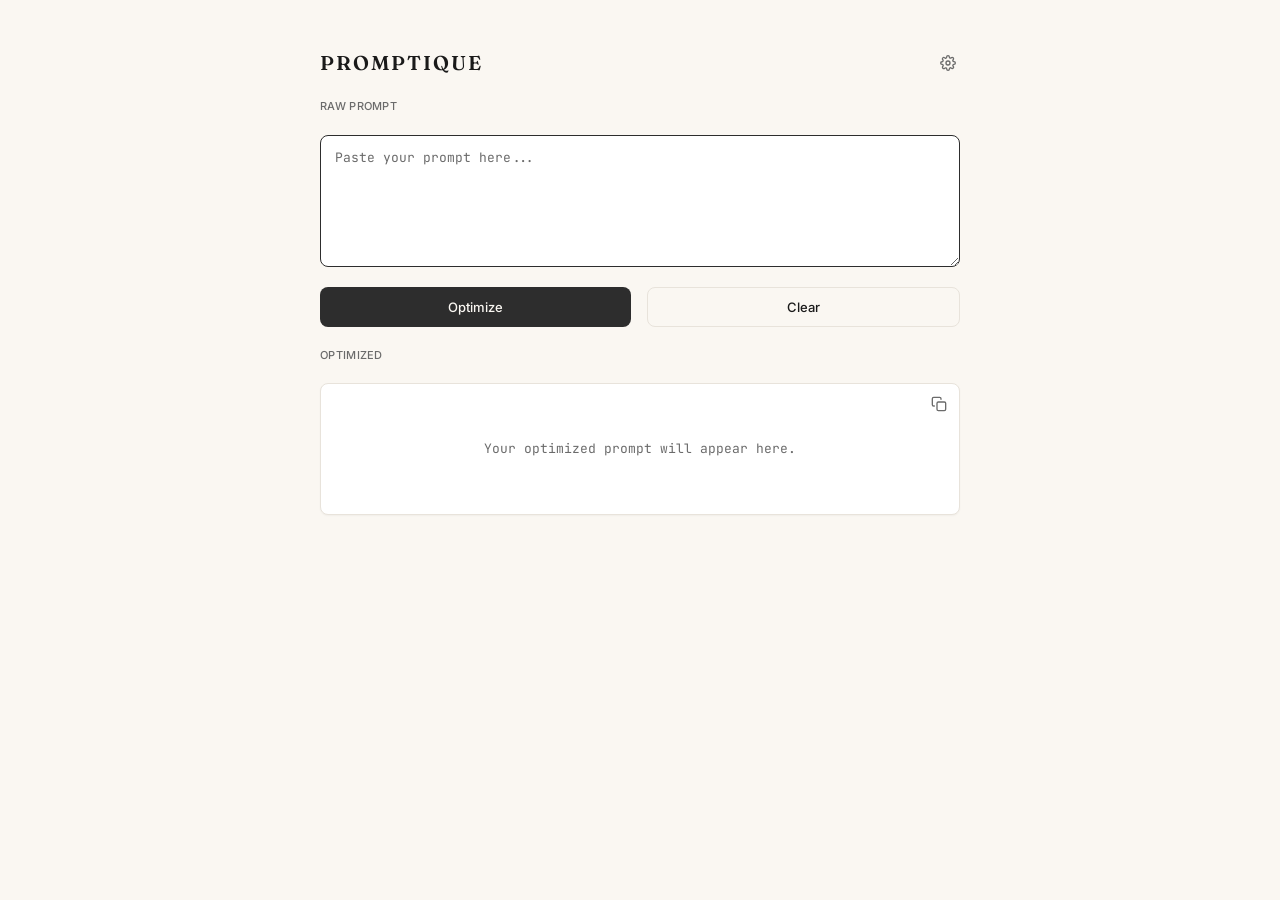
<file: pwa/index.html>
<!doctype html>
<html lang="en">
  <head>
    <meta charset="UTF-8" />
    <meta name="viewport" content="width=device-width, initial-scale=1" />
    <meta name="theme-color" content="#2D2D2D" />
    <title>Promptique</title>
    <link rel="manifest" href="manifest.webmanifest" />
    <link
      rel="icon"
      type="image/png"
      sizes="32x32"
      href="icons/favicon-32.png"
    />
    <link rel="apple-touch-icon" href="icons/icon-192.png" />
    <link rel="preconnect" href="https://fonts.googleapis.com" />
    <link rel="preconnect" href="https://fonts.gstatic.com" crossorigin />
    <link
      href="https://fonts.googleapis.com/css2?family=Fraunces:opsz,wght@9..144,500;9..144,600;9..144,700&family=Inter:wght@400;500;600&family=JetBrains+Mono:wght@400;500&display=swap"
      rel="stylesheet"
    />
    <link rel="stylesheet" href="styles.css" />
    <style>
      body {
        padding: 48px 24px;
      }
      .app {
        max-width: 640px;
        margin: 0 auto;
        padding: 0;
        gap: 20px;
      }
      .result {
        min-height: 132px;
        max-height: 360px;
      }
      @media (max-width: 640px) {
        body {
          padding: 24px 16px;
        }
      }
    </style>
  </head>
  <body>
    <main class="app">
      <div class="header">
        <h1>Promptique</h1>
        <div class="header-meta">
          <span class="key-pill" data-key-pill hidden>Using your key</span>
          <button
            id="settingsBtn"
            class="icon-btn"
            aria-label="Settings"
            title="Settings"
          >
            <svg
              viewBox="0 0 24 24"
              fill="none"
              stroke="currentColor"
              stroke-width="2"
              stroke-linecap="round"
              stroke-linejoin="round"
            >
              <circle cx="12" cy="12" r="3"></circle>
              <path
                d="M19.4 15a1.65 1.65 0 0 0 .33 1.82l.06.06a2 2 0 1 1-2.83 2.83l-.06-.06a1.65 1.65 0 0 0-1.82-.33 1.65 1.65 0 0 0-1 1.51V21a2 2 0 1 1-4 0v-.09A1.65 1.65 0 0 0 9 19.4a1.65 1.65 0 0 0-1.82.33l-.06.06a2 2 0 1 1-2.83-2.83l.06-.06a1.65 1.65 0 0 0 .33-1.82 1.65 1.65 0 0 0-1.51-1H3a2 2 0 1 1 0-4h.09A1.65 1.65 0 0 0 4.6 9a1.65 1.65 0 0 0-.33-1.82l-.06-.06a2 2 0 1 1 2.83-2.83l.06.06a1.65 1.65 0 0 0 1.82.33H9a1.65 1.65 0 0 0 1-1.51V3a2 2 0 1 1 4 0v.09a1.65 1.65 0 0 0 1 1.51 1.65 1.65 0 0 0 1.82-.33l.06-.06a2 2 0 1 1 2.83 2.83l-.06.06a1.65 1.65 0 0 0-.33 1.82V9a1.65 1.65 0 0 0 1.51 1H21a2 2 0 1 1 0 4h-.09a1.65 1.65 0 0 0-1.51 1z"
              ></path>
            </svg>
          </button>
        </div>
      </div>

      <label class="label" for="userPrompt">Raw prompt</label>
      <textarea
        id="userPrompt"
        class="textarea"
        placeholder="Paste your prompt here..."
        spellcheck="false"
        autofocus
      ></textarea>

      <div class="btn-row">
        <button id="optimizeBtn" class="btn">Optimize</button>
        <button id="clearBtn" class="btn btn-secondary" hidden>Clear</button>
      </div>

      <div id="errorBanner" class="error-banner" role="alert"></div>

      <label class="label">Optimized</label>
      <div id="result" class="result is-empty" aria-live="polite">
        <div class="result-scroll">
          <span id="resultText">Your optimized prompt will appear here.</span>
        </div>
        <button
          id="copyBtn"
          class="icon-btn copy-btn"
          aria-label="Copy to clipboard"
          title="Copy"
          hidden
        >
          <svg
            viewBox="0 0 24 24"
            fill="none"
            stroke="currentColor"
            stroke-width="2"
            stroke-linecap="round"
            stroke-linejoin="round"
          >
            <rect x="9" y="9" width="13" height="13" rx="2" ry="2" />
            <path d="M5 15H4a2 2 0 0 1-2-2V4a2 2 0 0 1 2-2h9a2 2 0 0 1 2 2v1" />
          </svg>
        </button>
        <span id="copiedFlash" class="copied-flash">Copied</span>
      </div>
    </main>

    <script type="module" src="app.js"></script>
  </body>
</html>
</file>
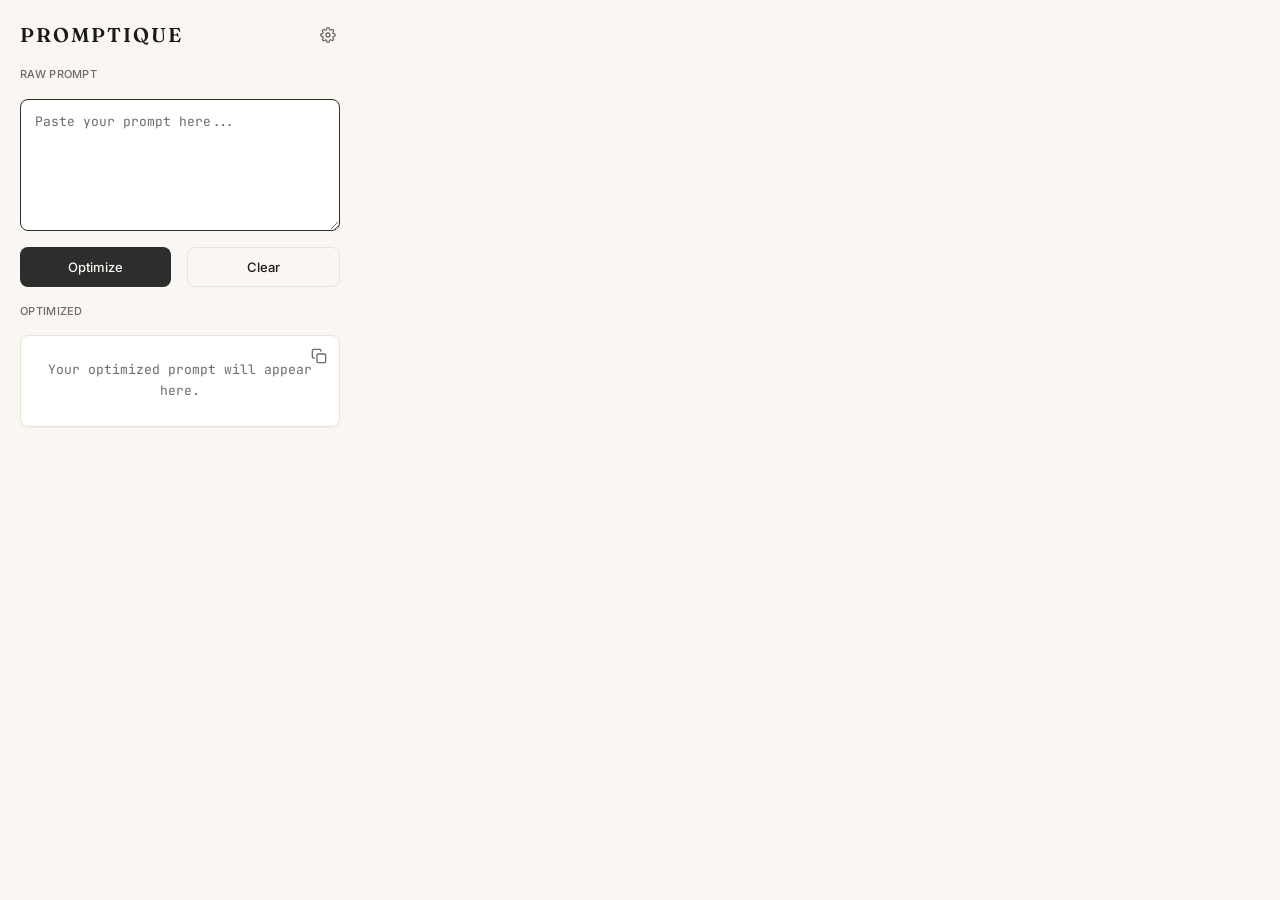
<file: extension/popup.html>
<!doctype html>
<html lang="en">
  <head>
    <meta charset="UTF-8" />
    <title>Promptique</title>
    <link rel="preconnect" href="https://fonts.googleapis.com" />
    <link rel="preconnect" href="https://fonts.gstatic.com" crossorigin />
    <link
      href="https://fonts.googleapis.com/css2?family=Fraunces:opsz,wght@9..144,500;9..144,600;9..144,700&family=Inter:wght@400;500;600&family=JetBrains+Mono:wght@400;500&display=swap"
      rel="stylesheet"
    />
    <link rel="stylesheet" href="styles.css" />
    <style>
      html,
      body {
        width: 360px;
        height: 520px;
        border-radius: 16px;
        overflow: hidden;
      }
      .app {
        height: 100%;
        border-radius: 16px;
      }
    </style>
  </head>
  <body>
    <div class="app">
      <div class="header">
        <h1>Promptique</h1>
        <div class="header-meta">
          <span class="key-pill" data-key-pill hidden>Using your key</span>
          <button
            id="settingsBtn"
            class="icon-btn"
            aria-label="Settings"
            title="Settings"
          >
            <svg
              viewBox="0 0 24 24"
              fill="none"
              stroke="currentColor"
              stroke-width="2"
              stroke-linecap="round"
              stroke-linejoin="round"
            >
              <circle cx="12" cy="12" r="3"></circle>
              <path
                d="M19.4 15a1.65 1.65 0 0 0 .33 1.82l.06.06a2 2 0 1 1-2.83 2.83l-.06-.06a1.65 1.65 0 0 0-1.82-.33 1.65 1.65 0 0 0-1 1.51V21a2 2 0 1 1-4 0v-.09A1.65 1.65 0 0 0 9 19.4a1.65 1.65 0 0 0-1.82.33l-.06.06a2 2 0 1 1-2.83-2.83l.06-.06a1.65 1.65 0 0 0 .33-1.82 1.65 1.65 0 0 0-1.51-1H3a2 2 0 1 1 0-4h.09A1.65 1.65 0 0 0 4.6 9a1.65 1.65 0 0 0-.33-1.82l-.06-.06a2 2 0 1 1 2.83-2.83l.06.06a1.65 1.65 0 0 0 1.82.33H9a1.65 1.65 0 0 0 1-1.51V3a2 2 0 1 1 4 0v.09a1.65 1.65 0 0 0 1 1.51 1.65 1.65 0 0 0 1.82-.33l.06-.06a2 2 0 1 1 2.83 2.83l-.06.06a1.65 1.65 0 0 0-.33 1.82V9a1.65 1.65 0 0 0 1.51 1H21a2 2 0 1 1 0 4h-.09a1.65 1.65 0 0 0-1.51 1z"
              ></path>
            </svg>
          </button>
        </div>
      </div>

      <label class="label" for="userPrompt">Raw prompt</label>
      <textarea
        id="userPrompt"
        class="textarea"
        placeholder="Paste your prompt here..."
        spellcheck="false"
        autofocus
      ></textarea>

      <div class="btn-row">
        <button id="optimizeBtn" class="btn">Optimize</button>
        <button id="clearBtn" class="btn btn-secondary" hidden>Clear</button>
      </div>

      <div id="errorBanner" class="error-banner" role="alert"></div>

      <label class="label">Optimized</label>
      <div id="result" class="result is-empty" aria-live="polite">
        <div class="result-scroll">
          <span id="resultText">Your optimized prompt will appear here.</span>
        </div>
        <button
          id="copyBtn"
          class="icon-btn copy-btn"
          aria-label="Copy to clipboard"
          title="Copy"
          hidden
        >
          <svg
            viewBox="0 0 24 24"
            fill="none"
            stroke="currentColor"
            stroke-width="2"
            stroke-linecap="round"
            stroke-linejoin="round"
          >
            <rect x="9" y="9" width="13" height="13" rx="2" ry="2" />
            <path d="M5 15H4a2 2 0 0 1-2-2V4a2 2 0 0 1 2-2h9a2 2 0 0 1 2 2v1" />
          </svg>
        </button>
        <span id="copiedFlash" class="copied-flash">Copied</span>
      </div>
    </div>

    <script type="module" src="popup.js"></script>
  </body>
</html>
</file>
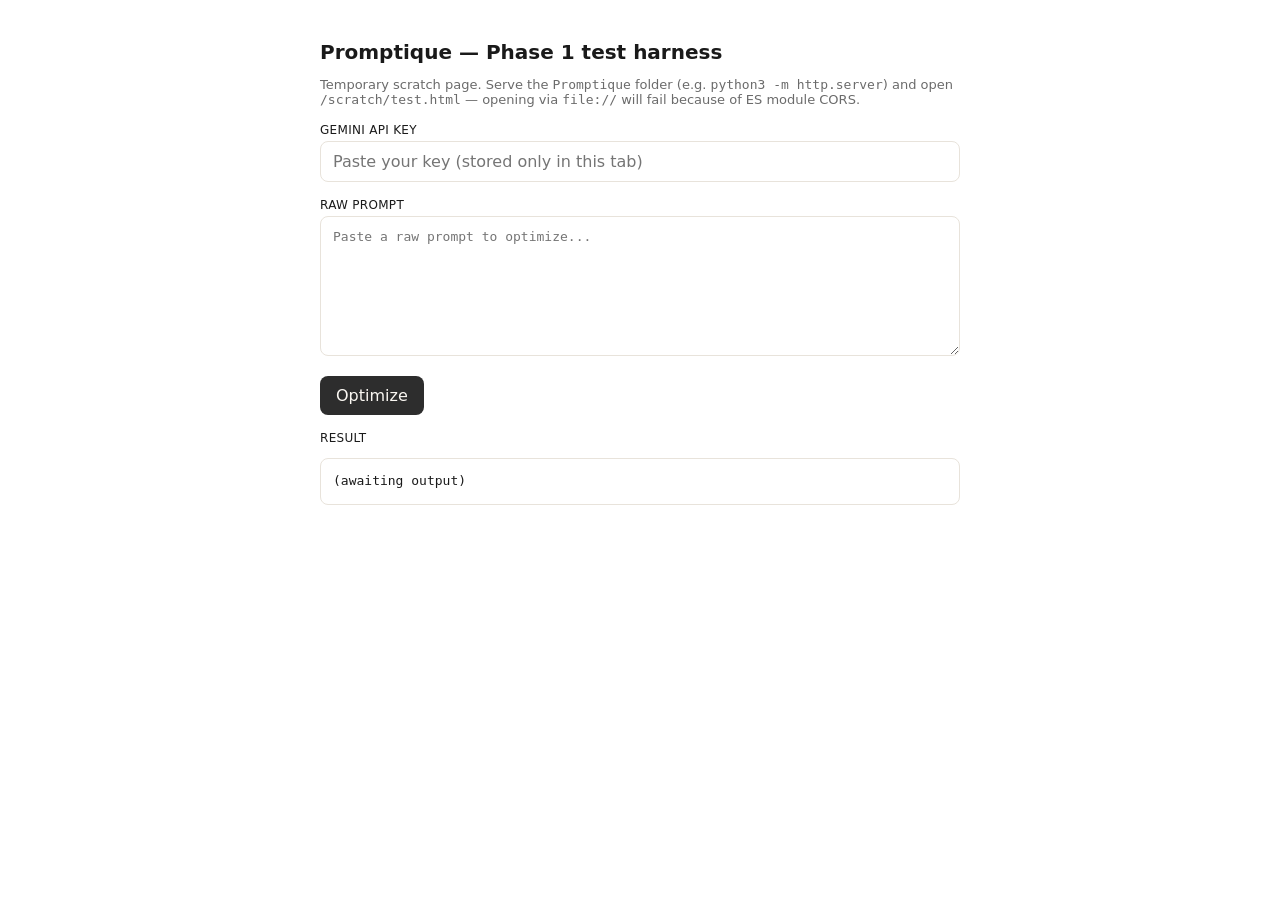
<file: scratch/test.html>
<!doctype html>
<html lang="en">
  <head>
    <meta charset="UTF-8" />
    <title>Promptique — Phase 1 test</title>
    <style>
      body {
        font-family:
          system-ui,
          -apple-system,
          sans-serif;
        max-width: 640px;
        margin: 40px auto;
        padding: 0 16px;
        color: #1a1a1a;
      }
      h1 {
        font-size: 20px;
      }
      p {
        font-size: 13px;
        color: #6b6b6b;
      }
      label {
        display: block;
        font-size: 12px;
        margin: 16px 0 4px;
        text-transform: uppercase;
        letter-spacing: 0.3px;
      }
      input,
      textarea {
        width: 100%;
        padding: 10px 12px;
        font: inherit;
        box-sizing: border-box;
        border: 1px solid #e8e3db;
        border-radius: 8px;
      }
      textarea {
        min-height: 140px;
        font-family: ui-monospace, "SF Mono", Menlo, Consolas, monospace;
        font-size: 13px;
        line-height: 1.6;
      }
      button {
        margin-top: 16px;
        padding: 10px 16px;
        font: inherit;
        cursor: pointer;
        background: #2d2d2d;
        color: #faf7f2;
        border: 0;
        border-radius: 8px;
      }
      button:disabled {
        background: #9a9a9a;
        cursor: wait;
      }
      pre {
        background: #ffffff;
        border: 1px solid #e8e3db;
        padding: 12px;
        white-space: pre-wrap;
        word-wrap: break-word;
        border-radius: 8px;
        font-family: ui-monospace, "SF Mono", Menlo, Consolas, monospace;
        font-size: 13px;
        line-height: 1.6;
      }
      .error {
        color: #b84a3e;
      }
    </style>
  </head>
  <body>
    <h1>Promptique — Phase 1 test harness</h1>
    <p>
      Temporary scratch page. Serve the <code>Promptique</code> folder (e.g.
      <code>python3 -m http.server</code>) and open
      <code>/scratch/test.html</code> — opening via <code>file://</code> will
      fail because of ES module CORS.
    </p>

    <label for="apiKey">Gemini API key</label>
    <input
      id="apiKey"
      type="password"
      placeholder="Paste your key (stored only in this tab)"
      autocomplete="off"
    />

    <label for="userPrompt">Raw prompt</label>
    <textarea
      id="userPrompt"
      placeholder="Paste a raw prompt to optimize..."
    ></textarea>

    <button id="optimizeBtn">Optimize</button>

    <label>Result</label>
    <pre id="result">(awaiting output)</pre>

    <script type="module">
      import { optimizePrompt, PromptiqueError } from "../core/core.js";

      const btn = document.getElementById("optimizeBtn");
      const result = document.getElementById("result");

      btn.addEventListener("click", async () => {
        const key = document.getElementById("apiKey").value;
        const input = document.getElementById("userPrompt").value;
        result.className = "";
        result.textContent = "Loading...";
        btn.disabled = true;
        try {
          const output = await optimizePrompt(input, key);
          result.textContent = output;
        } catch (err) {
          result.className = "error";
          result.textContent =
            err instanceof PromptiqueError
              ? `[${err.code}] ${err.message}`
              : String(err);
        } finally {
          btn.disabled = false;
        }
      });
    </script>
  </body>
</html>
</file>
<file: pwa/styles.css>
/* Shared Ink & Paper styles. */

:root {
  --bg: #faf7f2;
  --surface: #ffffff;
  --text: #1a1a1a;
  --text-muted: #6b6b6b;
  --accent: #2d2d2d;
  --accent-hover: #000000;
  --accent-disabled: #9a9a9a;
  --border: #e8e3db;
  --success: #4a7c59;
  --error: #b84a3e;
  --error-bg: #fdf4f2;
  --radius: 8px;
  --gap: 16px;
  --pad: 20px;
}

* {
  box-sizing: border-box;
}

html,
body {
  margin: 0;
  padding: 0;
  background: var(--bg);
  color: var(--text);
  font-family:
    "Inter",
    -apple-system,
    BlinkMacSystemFont,
    "Segoe UI",
    sans-serif;
  font-size: 13px;
  font-weight: 400;
  line-height: 1.5;
}

.app {
  display: flex;
  flex-direction: column;
  gap: var(--gap);
  padding: var(--pad);
}

.header {
  display: flex;
  align-items: center;
  justify-content: space-between;
}

.header h1 {
  margin: 0;
  font-family: "Fraunces", Georgia, "Times New Roman", serif;
  font-size: 20px;
  font-weight: 600;
  letter-spacing: 2px;
  text-transform: uppercase;
  font-feature-settings: "ss01";
}

.icon-btn {
  background: transparent;
  border: 0;
  padding: 4px;
  cursor: pointer;
  color: var(--text-muted);
  display: inline-flex;
  align-items: center;
  justify-content: center;
  border-radius: 4px;
  transition:
    color 150ms ease,
    background 150ms ease;
}
.icon-btn:hover {
  color: var(--text);
}
.icon-btn:focus-visible {
  outline: none;
  color: var(--text);
  background: rgba(45, 45, 45, 0.08);
}
.icon-btn svg {
  width: 16px;
  height: 16px;
}

.label {
  font-size: 11px;
  font-weight: 500;
  letter-spacing: 0.3px;
  text-transform: uppercase;
  color: var(--text-muted);
}

.textarea,
.input {
  width: 100%;
  background: var(--surface);
  border: 1px solid var(--border);
  border-radius: var(--radius);
  padding: 12px 14px;
  color: var(--text);
  font-family:
    "JetBrains Mono", ui-monospace, "SF Mono", Menlo, Consolas, monospace;
  font-size: 13px;
  line-height: 1.6;
  resize: vertical;
  transition: border-color 150ms ease;
}
.textarea:focus,
.input:focus {
  outline: none;
  border-color: var(--accent);
}
.textarea::placeholder,
.input::placeholder {
  color: var(--text-muted);
}

.textarea {
  min-height: 132px;
  max-height: 220px;
}

.btn {
  width: 100%;
  height: 40px;
  flex-shrink: 0;
  background: var(--accent);
  color: var(--bg);
  border: 0;
  border-radius: var(--radius);
  font-family: inherit;
  font-size: 13px;
  font-weight: 500;
  cursor: pointer;
  display: inline-flex;
  align-items: center;
  justify-content: center;
  transition:
    background 150ms ease,
    color 150ms ease,
    border-color 150ms ease;
}
.btn:hover {
  background: var(--accent-hover);
}
.btn:focus-visible {
  outline: none;
  background: var(--accent-hover);
}
.btn:disabled {
  background: var(--accent-disabled);
  cursor: wait;
}

.btn-row {
  display: flex;
  gap: var(--gap);
}
.btn-row .btn {
  flex: 1 1 0;
  width: auto;
}

.btn.btn-secondary {
  background: transparent;
  color: var(--text);
  border: 1px solid var(--border);
}
.btn.btn-secondary:hover {
  background: rgba(45, 45, 45, 0.04);
  border-color: var(--text);
}
.btn.btn-secondary:focus-visible {
  background: rgba(45, 45, 45, 0.04);
  border-color: var(--text);
}

.spinner {
  width: 16px;
  height: 16px;
  border: 2px solid rgba(250, 247, 242, 0.3);
  border-top-color: var(--bg);
  border-radius: 50%;
  animation: promptique-spin 0.8s linear infinite;
}
@keyframes promptique-spin {
  to {
    transform: rotate(360deg);
  }
}

.result {
  position: relative;
  background: var(--surface);
  border: 1px solid var(--border);
  border-radius: var(--radius);
  min-height: 92px;
  max-height: 200px;
  box-shadow: 0 1px 2px rgba(0, 0, 0, 0.04);
  overflow: hidden;
  display: flex;
}
.result-scroll {
  flex: 1 1 auto;
  min-height: 0;
  overflow-y: auto;
  padding: 14px;
  font-family:
    "JetBrains Mono", ui-monospace, "SF Mono", Menlo, Consolas, monospace;
  font-size: 13px;
  line-height: 1.6;
  color: var(--text);
  white-space: pre-wrap;
  word-wrap: break-word;
}
.result:not(.is-empty) .result-scroll {
  padding-right: 40px;
}
.result.is-empty .result-scroll {
  display: flex;
  align-items: center;
  justify-content: center;
  text-align: center;
  color: var(--text-muted);
}

.copy-btn {
  position: absolute;
  top: 8px;
  right: 8px;
}

.copied-flash {
  position: absolute;
  top: 10px;
  right: 34px;
  font-size: 11px;
  font-weight: 500;
  color: var(--success);
  opacity: 0;
  pointer-events: none;
  transition: opacity 150ms ease;
}
.copied-flash.show {
  opacity: 1;
}

.error-banner {
  background: var(--error-bg);
  color: var(--error);
  border-radius: var(--radius);
  padding: 10px 12px;
  font-size: 12px;
  line-height: 1.5;
  display: none;
}
.error-banner.show {
  display: block;
}

.hint {
  font-size: 12px;
  color: var(--text-muted);
}
.hint a {
  color: var(--text);
  text-decoration: underline;
  text-underline-offset: 2px;
}

/* Gear button + "Using your key" pill */
.header-meta {
  display: flex;
  align-items: center;
  gap: 8px;
}

.key-pill {
  font-size: 10px;
  font-weight: 500;
  letter-spacing: 0.3px;
  text-transform: uppercase;
  color: var(--success);
  border: 1px solid var(--success);
  border-radius: 999px;
  padding: 3px 8px;
  white-space: nowrap;
}

/* Settings modal */
.settings-backdrop {
  position: fixed;
  inset: 0;
  background: rgba(26, 26, 26, 0.32);
  display: flex;
  align-items: center;
  justify-content: center;
  padding: 20px;
  z-index: 50;
}
.settings-backdrop[hidden] {
  display: none;
}

.settings-modal {
  position: relative;
  background: var(--bg);
  border: 1px solid var(--border);
  border-radius: 12px;
  box-shadow: 0 8px 24px rgba(0, 0, 0, 0.12);
  padding: 20px;
  width: 100%;
  max-width: 360px;
  max-height: 100%;
  overflow-y: auto;
  display: flex;
  flex-direction: column;
  gap: 12px;
  font-family:
    "Inter",
    -apple-system,
    BlinkMacSystemFont,
    "Segoe UI",
    sans-serif;
}

.settings-close {
  position: absolute;
  top: 8px;
  right: 8px;
}

.settings-title {
  margin: 0;
  font-size: 15px;
  font-weight: 600;
  color: var(--text);
  padding-right: 24px;
}

.settings-prefix {
  margin: 0;
  font-size: 12px;
  color: var(--text);
  background: var(--error-bg);
  border-radius: var(--radius);
  padding: 8px 10px;
  line-height: 1.5;
}

.settings-body {
  margin: 0;
  font-size: 12px;
  color: var(--text-muted);
  line-height: 1.5;
}

.settings-link {
  margin: 0;
  font-size: 12px;
}
.settings-link a {
  color: var(--text);
  text-decoration: underline;
  text-underline-offset: 2px;
}

.settings-input {
  font-family:
    "JetBrains Mono", ui-monospace, "SF Mono", Menlo, Consolas, monospace;
  font-size: 12px;
}

.settings-error {
  margin: 0;
  font-size: 12px;
  color: var(--error);
}

.settings-saved {
  margin: 0;
  font-size: 12px;
  color: var(--success);
}

.settings-actions {
  display: flex;
  gap: 8px;
  margin-top: 4px;
}
.settings-actions .btn {
  flex: 1 1 0;
  width: auto;
}

.settings-foot {
  margin: 0;
  font-size: 11px;
  color: var(--text-muted);
  line-height: 1.5;
}
</file>
<file: extension/styles.css>
/* Shared Ink & Paper styles. */

:root {
  --bg: #faf7f2;
  --surface: #ffffff;
  --text: #1a1a1a;
  --text-muted: #6b6b6b;
  --accent: #2d2d2d;
  --accent-hover: #000000;
  --accent-disabled: #9a9a9a;
  --border: #e8e3db;
  --success: #4a7c59;
  --error: #b84a3e;
  --error-bg: #fdf4f2;
  --radius: 8px;
  --gap: 16px;
  --pad: 20px;
}

* {
  box-sizing: border-box;
}

html,
body {
  margin: 0;
  padding: 0;
  background: var(--bg);
  color: var(--text);
  font-family:
    "Inter",
    -apple-system,
    BlinkMacSystemFont,
    "Segoe UI",
    sans-serif;
  font-size: 13px;
  font-weight: 400;
  line-height: 1.5;
}

.app {
  display: flex;
  flex-direction: column;
  gap: var(--gap);
  padding: var(--pad);
}

.header {
  display: flex;
  align-items: center;
  justify-content: space-between;
}

.header h1 {
  margin: 0;
  font-family: "Fraunces", Georgia, "Times New Roman", serif;
  font-size: 20px;
  font-weight: 600;
  letter-spacing: 2px;
  text-transform: uppercase;
  font-feature-settings: "ss01";
}

.icon-btn {
  background: transparent;
  border: 0;
  padding: 4px;
  cursor: pointer;
  color: var(--text-muted);
  display: inline-flex;
  align-items: center;
  justify-content: center;
  border-radius: 4px;
  transition:
    color 150ms ease,
    background 150ms ease;
}
.icon-btn:hover {
  color: var(--text);
}
.icon-btn:focus-visible {
  outline: none;
  color: var(--text);
  background: rgba(45, 45, 45, 0.08);
}
.icon-btn svg {
  width: 16px;
  height: 16px;
}

.label {
  font-size: 11px;
  font-weight: 500;
  letter-spacing: 0.3px;
  text-transform: uppercase;
  color: var(--text-muted);
}

.textarea,
.input {
  width: 100%;
  background: var(--surface);
  border: 1px solid var(--border);
  border-radius: var(--radius);
  padding: 12px 14px;
  color: var(--text);
  font-family:
    "JetBrains Mono", ui-monospace, "SF Mono", Menlo, Consolas, monospace;
  font-size: 13px;
  line-height: 1.6;
  resize: vertical;
  transition: border-color 150ms ease;
}
.textarea:focus,
.input:focus {
  outline: none;
  border-color: var(--accent);
}
.textarea::placeholder,
.input::placeholder {
  color: var(--text-muted);
}

.textarea {
  min-height: 132px;
  max-height: 220px;
}

.btn {
  width: 100%;
  height: 40px;
  flex-shrink: 0;
  background: var(--accent);
  color: var(--bg);
  border: 0;
  border-radius: var(--radius);
  font-family: inherit;
  font-size: 13px;
  font-weight: 500;
  cursor: pointer;
  display: inline-flex;
  align-items: center;
  justify-content: center;
  transition:
    background 150ms ease,
    color 150ms ease,
    border-color 150ms ease;
}
.btn:hover {
  background: var(--accent-hover);
}
.btn:focus-visible {
  outline: none;
  background: var(--accent-hover);
}
.btn:disabled {
  background: var(--accent-disabled);
  cursor: wait;
}

.btn-row {
  display: flex;
  gap: var(--gap);
}
.btn-row .btn {
  flex: 1 1 0;
  width: auto;
}

.btn.btn-secondary {
  background: transparent;
  color: var(--text);
  border: 1px solid var(--border);
}
.btn.btn-secondary:hover {
  background: rgba(45, 45, 45, 0.04);
  border-color: var(--text);
}
.btn.btn-secondary:focus-visible {
  background: rgba(45, 45, 45, 0.04);
  border-color: var(--text);
}

.spinner {
  width: 16px;
  height: 16px;
  border: 2px solid rgba(250, 247, 242, 0.3);
  border-top-color: var(--bg);
  border-radius: 50%;
  animation: promptique-spin 0.8s linear infinite;
}
@keyframes promptique-spin {
  to {
    transform: rotate(360deg);
  }
}

.result {
  position: relative;
  background: var(--surface);
  border: 1px solid var(--border);
  border-radius: var(--radius);
  min-height: 92px;
  max-height: 200px;
  box-shadow: 0 1px 2px rgba(0, 0, 0, 0.04);
  overflow: hidden;
  display: flex;
}
.result-scroll {
  flex: 1 1 auto;
  min-height: 0;
  overflow-y: auto;
  padding: 14px;
  font-family:
    "JetBrains Mono", ui-monospace, "SF Mono", Menlo, Consolas, monospace;
  font-size: 13px;
  line-height: 1.6;
  color: var(--text);
  white-space: pre-wrap;
  word-wrap: break-word;
}
.result:not(.is-empty) .result-scroll {
  padding-right: 40px;
}
.result.is-empty .result-scroll {
  display: flex;
  align-items: center;
  justify-content: center;
  text-align: center;
  color: var(--text-muted);
}

.copy-btn {
  position: absolute;
  top: 8px;
  right: 8px;
}

.copied-flash {
  position: absolute;
  top: 10px;
  right: 34px;
  font-size: 11px;
  font-weight: 500;
  color: var(--success);
  opacity: 0;
  pointer-events: none;
  transition: opacity 150ms ease;
}
.copied-flash.show {
  opacity: 1;
}

.error-banner {
  background: var(--error-bg);
  color: var(--error);
  border-radius: var(--radius);
  padding: 10px 12px;
  font-size: 12px;
  line-height: 1.5;
  display: none;
}
.error-banner.show {
  display: block;
}

.hint {
  font-size: 12px;
  color: var(--text-muted);
}
.hint a {
  color: var(--text);
  text-decoration: underline;
  text-underline-offset: 2px;
}

/* Gear button + "Using your key" pill */
.header-meta {
  display: flex;
  align-items: center;
  gap: 8px;
}

.key-pill {
  font-size: 10px;
  font-weight: 500;
  letter-spacing: 0.3px;
  text-transform: uppercase;
  color: var(--success);
  border: 1px solid var(--success);
  border-radius: 999px;
  padding: 3px 8px;
  white-space: nowrap;
}

/* Settings modal */
.settings-backdrop {
  position: fixed;
  inset: 0;
  background: rgba(26, 26, 26, 0.32);
  display: flex;
  align-items: center;
  justify-content: center;
  padding: 20px;
  z-index: 50;
}
.settings-backdrop[hidden] {
  display: none;
}

.settings-modal {
  position: relative;
  background: var(--bg);
  border: 1px solid var(--border);
  border-radius: 12px;
  box-shadow: 0 8px 24px rgba(0, 0, 0, 0.12);
  padding: 20px;
  width: 100%;
  max-width: 360px;
  max-height: 100%;
  overflow-y: auto;
  display: flex;
  flex-direction: column;
  gap: 12px;
  font-family:
    "Inter",
    -apple-system,
    BlinkMacSystemFont,
    "Segoe UI",
    sans-serif;
}

.settings-close {
  position: absolute;
  top: 8px;
  right: 8px;
}

.settings-title {
  margin: 0;
  font-size: 15px;
  font-weight: 600;
  color: var(--text);
  padding-right: 24px;
}

.settings-prefix {
  margin: 0;
  font-size: 12px;
  color: var(--text);
  background: var(--error-bg);
  border-radius: var(--radius);
  padding: 8px 10px;
  line-height: 1.5;
}

.settings-body {
  margin: 0;
  font-size: 12px;
  color: var(--text-muted);
  line-height: 1.5;
}

.settings-link {
  margin: 0;
  font-size: 12px;
}
.settings-link a {
  color: var(--text);
  text-decoration: underline;
  text-underline-offset: 2px;
}

.settings-input {
  font-family:
    "JetBrains Mono", ui-monospace, "SF Mono", Menlo, Consolas, monospace;
  font-size: 12px;
}

.settings-error {
  margin: 0;
  font-size: 12px;
  color: var(--error);
}

.settings-saved {
  margin: 0;
  font-size: 12px;
  color: var(--success);
}

.settings-actions {
  display: flex;
  gap: 8px;
  margin-top: 4px;
}
.settings-actions .btn {
  flex: 1 1 0;
  width: auto;
}

.settings-foot {
  margin: 0;
  font-size: 11px;
  color: var(--text-muted);
  line-height: 1.5;
}
</file>
